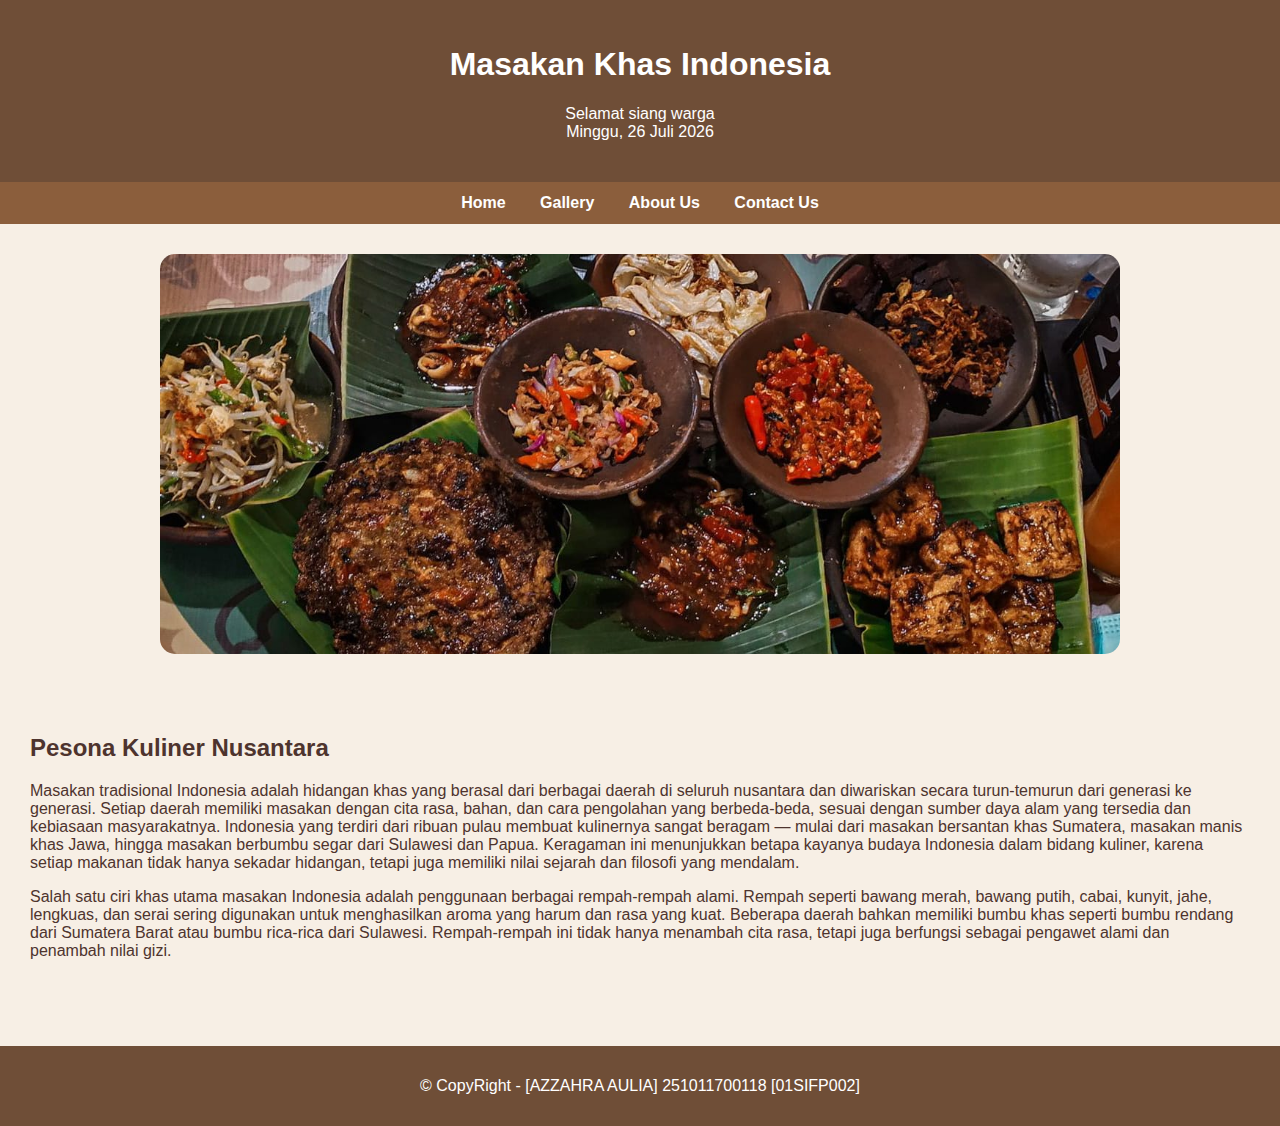
<file: index.html>
<!DOCTYPE html>
<html lang="id">
<head>
    <meta charset="UTF-8">
    <title>Home</title>
    <link rel="stylesheet" href="style.css">
</head>
<body>
<header>
    <h1>Masakan Khas Indonesia</h1>
    <p id="waktu"></p>
</header>

 <!--menu-->
<nav>
    <a href="index.html">Home</a>
    <a href="gallery.html">Gallery</a>
    <a href="about.html">About Us</a>
    <a href="contact.html">Contact Us</a>
</nav>
 <!--menu-->

<!--banner-->
<div class="banner">
</div>
<!--banner-->

<!--content-->
<div class="container">
    <h2>Pesona Kuliner Nusantara</h2>
    <p>
        Masakan tradisional Indonesia adalah hidangan khas yang berasal dari berbagai daerah di seluruh nusantara dan diwariskan secara turun-temurun dari generasi ke generasi. Setiap daerah memiliki masakan dengan cita rasa, bahan, dan cara pengolahan yang berbeda-beda, sesuai dengan sumber daya alam yang tersedia dan kebiasaan masyarakatnya. Indonesia yang terdiri dari ribuan pulau membuat kulinernya sangat beragam — mulai dari masakan bersantan khas Sumatera, masakan manis khas Jawa, hingga masakan berbumbu segar dari Sulawesi dan Papua. Keragaman ini menunjukkan betapa kayanya budaya Indonesia dalam bidang kuliner, karena setiap makanan tidak hanya sekadar hidangan, tetapi juga memiliki nilai sejarah dan filosofi yang mendalam.
    </p>
    <p>
        Salah satu ciri khas utama masakan Indonesia adalah penggunaan berbagai rempah-rempah alami. Rempah seperti bawang merah, bawang putih, cabai, kunyit, jahe, lengkuas, dan serai sering digunakan untuk menghasilkan aroma yang harum dan rasa yang kuat. Beberapa daerah bahkan memiliki bumbu khas seperti bumbu rendang dari Sumatera Barat atau bumbu rica-rica dari Sulawesi. Rempah-rempah ini tidak hanya menambah cita rasa, tetapi juga berfungsi sebagai pengawet alami dan penambah nilai gizi.
    </p>
</div>
 <!--content-->

 <!--footer-->
<footer>
    <p> &copy; CopyRight - [AZZAHRA AULIA] 251011700118 [01SIFP002]</p>
</footer>
<!--footer-->
<script src="script.js"></script>
</body>
</html>
</file>
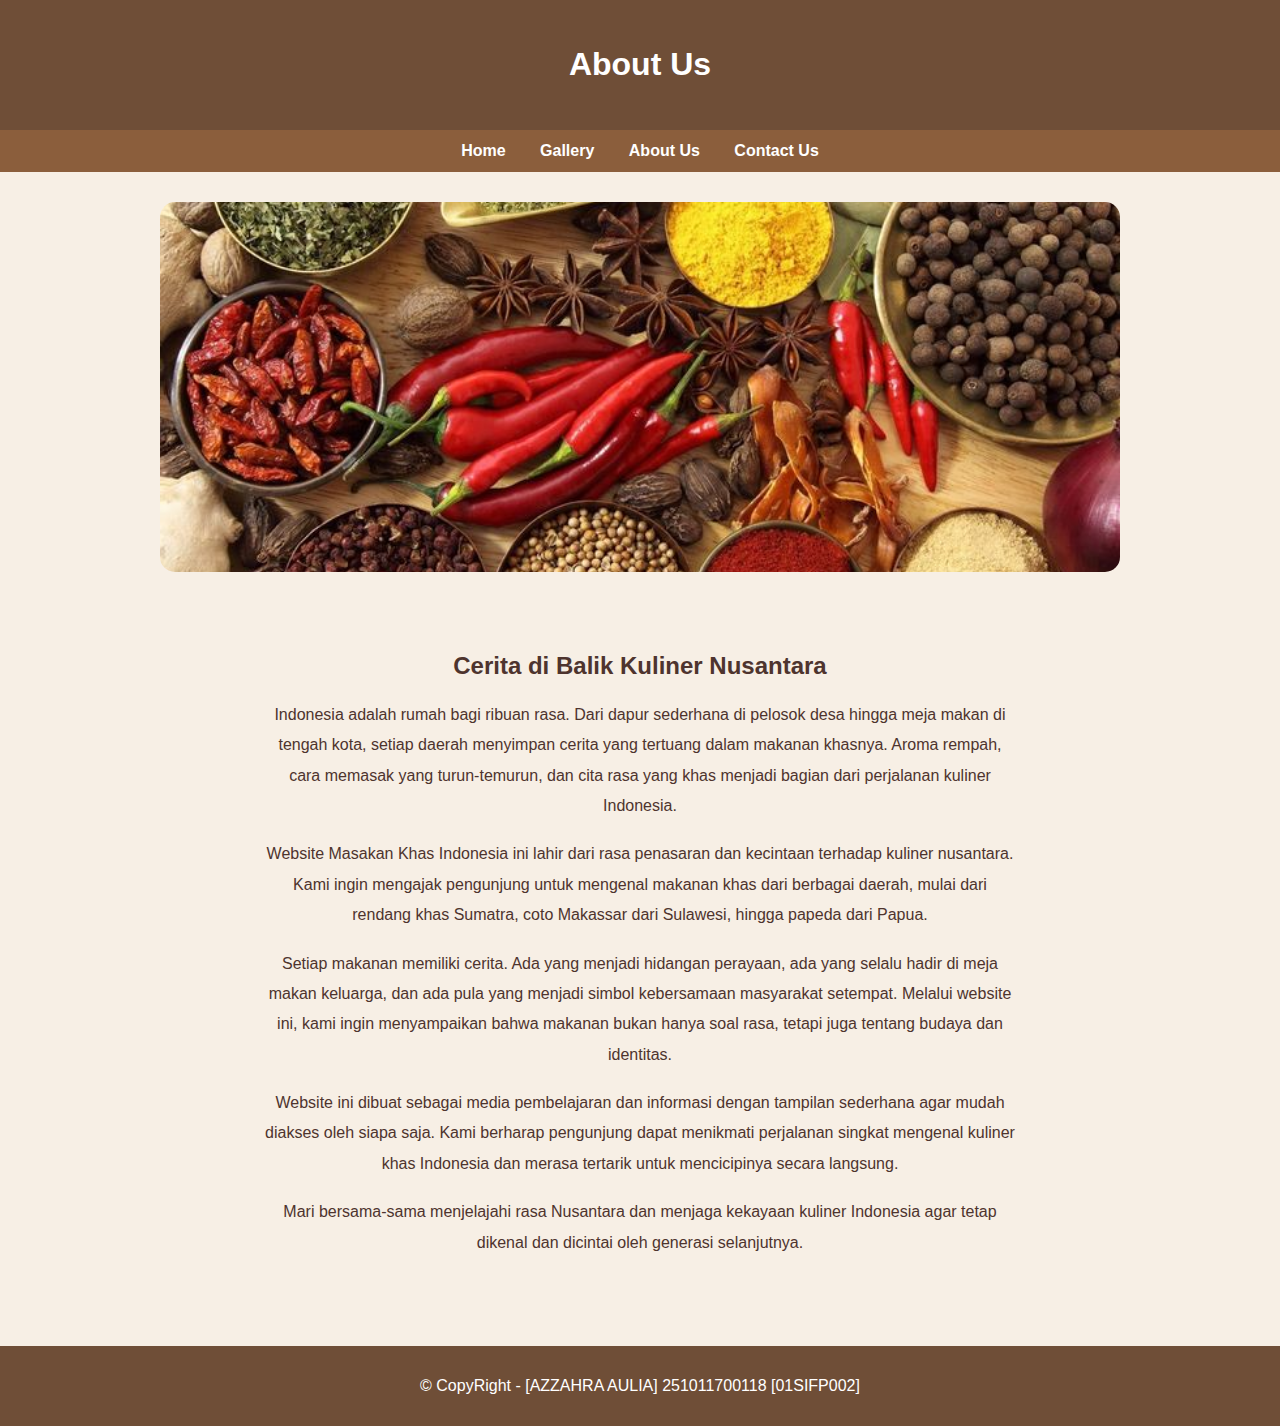
<file: about.html>
<!DOCTYPE html>
<html lang="id">
<head>
    <meta charset="UTF-8">
    <title>About Us</title>
    <link rel="stylesheet" href="style.css">
</head>
<body>

<header>
    <h1>About Us</h1>
</header>

 <!--menu-->
<nav>
    <a href="index.html">Home</a>
    <a href="gallery.html">Gallery</a>
    <a href="about.html">About Us</a>
    <a href="contact.html">Contact Us</a>
</nav>
 <!--menu-->

<!--banner-->
<div class="banner-about">
</div>
<!--banner-->

<!--content-->
<div class="container">
    <h2 class="about-title">Cerita di Balik Kuliner Nusantara</h2>
<p class="about-text">
    Indonesia adalah rumah bagi ribuan rasa. Dari dapur sederhana di
    pelosok desa hingga meja makan di tengah kota, setiap daerah
    menyimpan cerita yang tertuang dalam makanan khasnya. Aroma rempah,
    cara memasak yang turun-temurun, dan cita rasa yang khas menjadi
    bagian dari perjalanan kuliner Indonesia.
</p>
<p class="about-text">
    Website Masakan Khas Indonesia ini lahir dari rasa penasaran dan
    kecintaan terhadap kuliner nusantara. Kami ingin mengajak
    pengunjung untuk mengenal makanan khas dari berbagai daerah, mulai
    dari rendang khas Sumatra, coto Makassar dari Sulawesi, hingga
    papeda dari Papua.
</p>
<p class="about-text">
    Setiap makanan memiliki cerita. Ada yang menjadi hidangan
    perayaan, ada yang selalu hadir di meja makan keluarga, dan ada
    pula yang menjadi simbol kebersamaan masyarakat setempat. Melalui
    website ini, kami ingin menyampaikan bahwa makanan bukan hanya soal
    rasa, tetapi juga tentang budaya dan identitas.
</p>
<p class="about-text">
    Website ini dibuat sebagai media pembelajaran dan informasi dengan
    tampilan sederhana agar mudah diakses oleh siapa saja. Kami
    berharap pengunjung dapat menikmati perjalanan singkat mengenal
    kuliner khas Indonesia dan merasa tertarik untuk mencicipinya
    secara langsung.
</p>
<p class="about-text">
    Mari bersama-sama menjelajahi rasa Nusantara dan menjaga kekayaan
    kuliner Indonesia agar tetap dikenal dan dicintai oleh generasi
    selanjutnya.
</p>
</div>

<!--content-->

<!--footer-->
<footer>
    <p> &copy; CopyRight - [AZZAHRA AULIA] 251011700118 [01SIFP002]</p>
</footer>
<!--footer-->

</body>
</html>
</file>
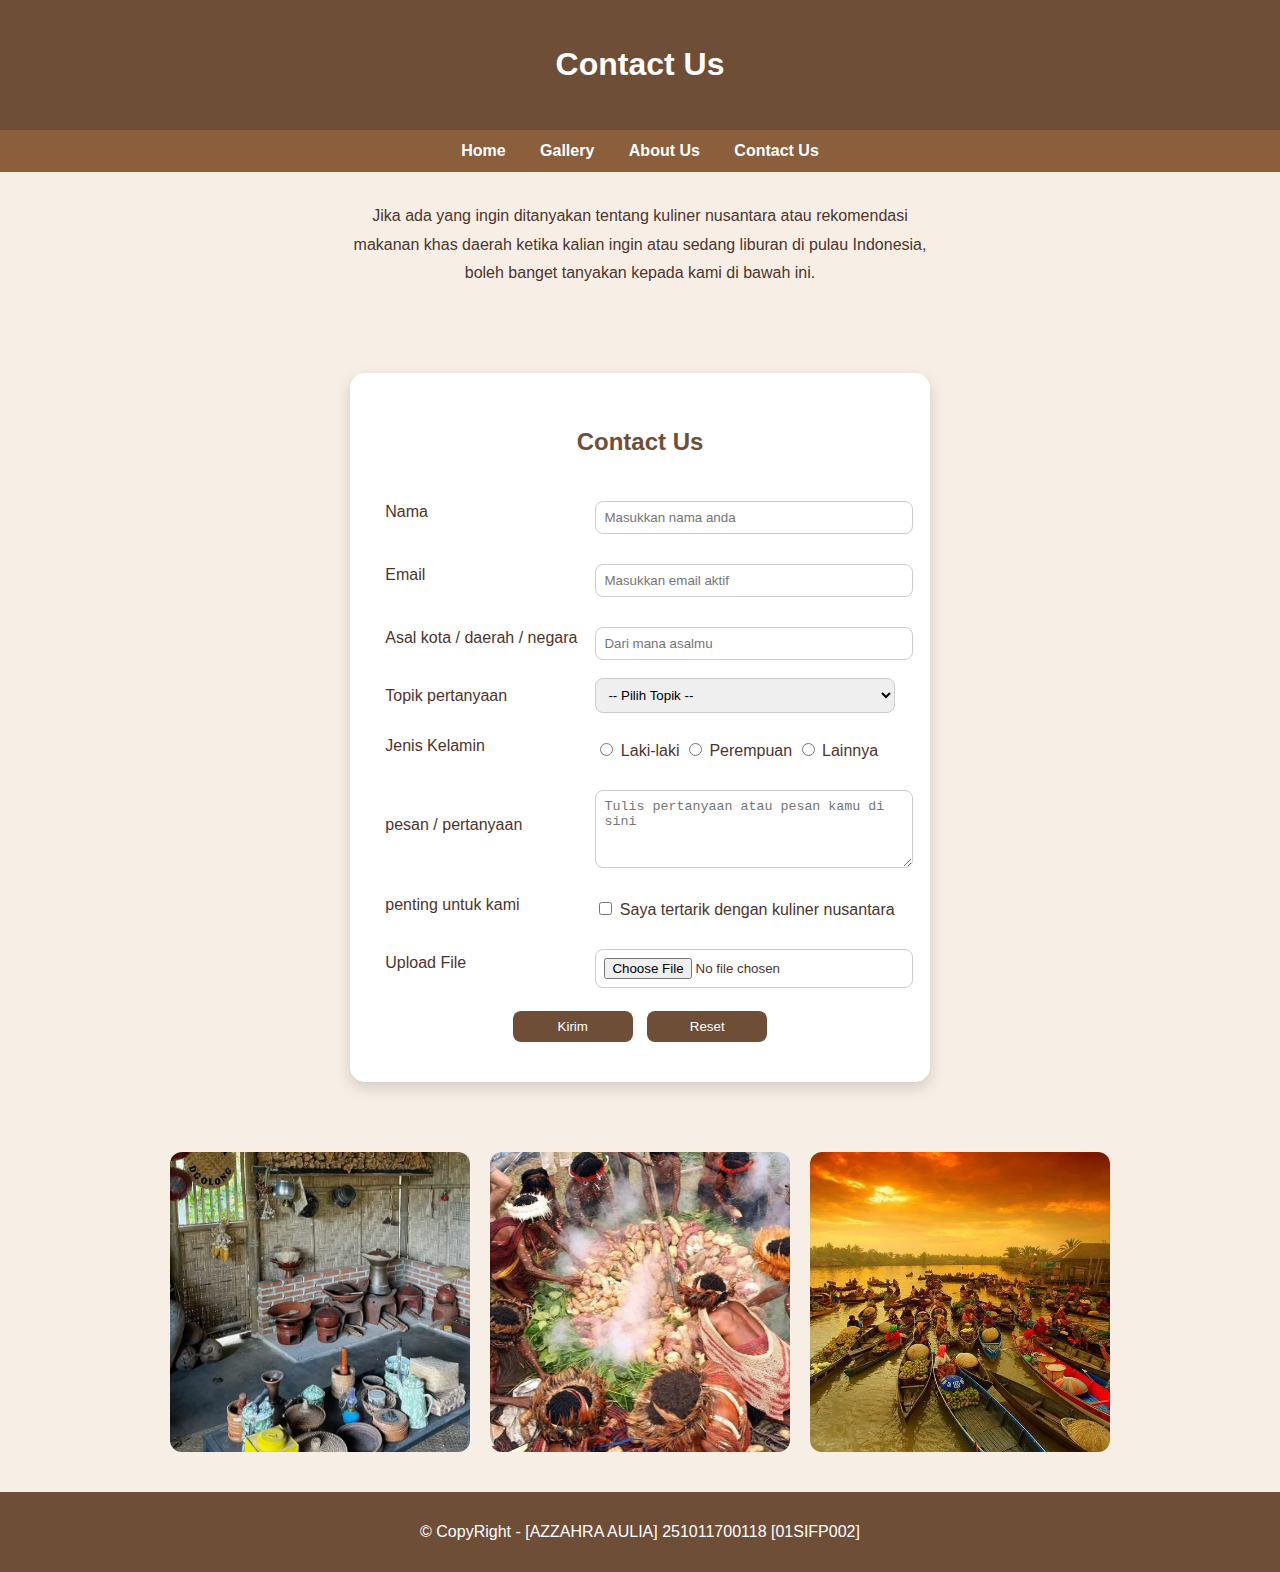
<file: contact.html>
<!DOCTYPE html>
<html lang="id">
<head>
    <meta charset="UTF-8">
    <title>Contact Us</title>
    <link rel="stylesheet" href="style.css">
</head>
<body>

<header>
    <h1>Contact Us</h1>
</header>

<!--menu-->
<nav>
    <a href="index.html">Home</a>
    <a href="gallery.html">Gallery</a>
    <a href="about.html">About Us</a>
    <a href="contact.html">Contact Us</a>
</nav>
<!--menu-->

<!--content-->
<div class="container">
    <p class="contact-text">
        Jika ada yang ingin ditanyakan tentang kuliner nusantara atau
        rekomendasi makanan khas daerah ketika kalian ingin atau sedang
        liburan di pulau Indonesia, boleh banget tanyakan kepada kami di bawah ini.
    </p>
</div>
<div class="container">
    <form method="post" action="">
    <table class="form-table">
        <tr>
            <td colspan="2" align="center">
                <h2>Contact Us</h2>
            </td>
        </tr>

        <tr>
            <td>Nama</td>
            <td>
                <input type="text" name="nama" placeholder="Masukkan nama anda" required>
            </td>
        </tr>

        <tr>
            <td>Email</td>
            <td>
                <input type="text" name="email" placeholder="Masukkan email aktif" required>
            </td>
        </tr>

        <tr>
            <td>Asal kota / daerah / negara</td>
            <td>
                <input type="text" name="kota" placeholder="Dari mana asalmu" required>
            </td>
        </tr>

        <tr>
            <td>Topik pertanyaan</td>
            <td>
               <select name="topik">
                <option>-- Pilih Topik --</option>
                <option>Rekomendasi makanan khas daerah</option>
                <option>Informasi kuliner nusantara</option>
                <option>Liburan & kuliner daerah</option>
                <option>Lainnya</option>
            </select>
            </td>
        </tr>

        <tr>
            <td>Jenis Kelamin</td>
            <td>
                <input type="radio" name="jenis_kelamin" value="laki-laki" required> Laki-laki
                <input type="radio" name="jenis_kelamin" value="perempuan"> Perempuan
                <input type="radio" name="jenis_kelamin" value="lain"> Lainnya
            </td>
        </tr>

         <tr>
            <td>pesan / pertanyaan</td>
            <td>
              <textarea rows="4" placeholder="Tulis pertanyaan atau pesan kamu di sini"></textarea>
            </td>
        </tr>
        
        <tr>
             <td>penting untuk kami</td>
            <td>
        <input type="checkbox"> Saya tertarik dengan kuliner nusantara
        </td>
        </tr>

        <tr>
            <td>Upload File</td>
            <td>
                <input type="file" name="file" required>
            </td>
        </tr>

        <tr>
            <td colspan="2" align="center">
                <input type="submit" value="Kirim">
                <input type="reset" value="Reset">
            </td>
        </tr>
    </table>
</form>
</div>
<!--content-->

<!--banner-->
<div class="about-gallery">
    <img src="images/pawon.jpg" alt="pawon">
    <img src="images/papua 2.jpg" alt="papua">
    <img src="images/Pasar Terapung, Kalimantan Selatan.jpg" alt="Pasar apung">
</div>
<!--banner-->

<!--footer-->
<footer>
    <p> &copy; CopyRight - [AZZAHRA AULIA] 251011700118 [01SIFP002]</p>
</footer>
<!--footer-->

</body>
</html>
</file>
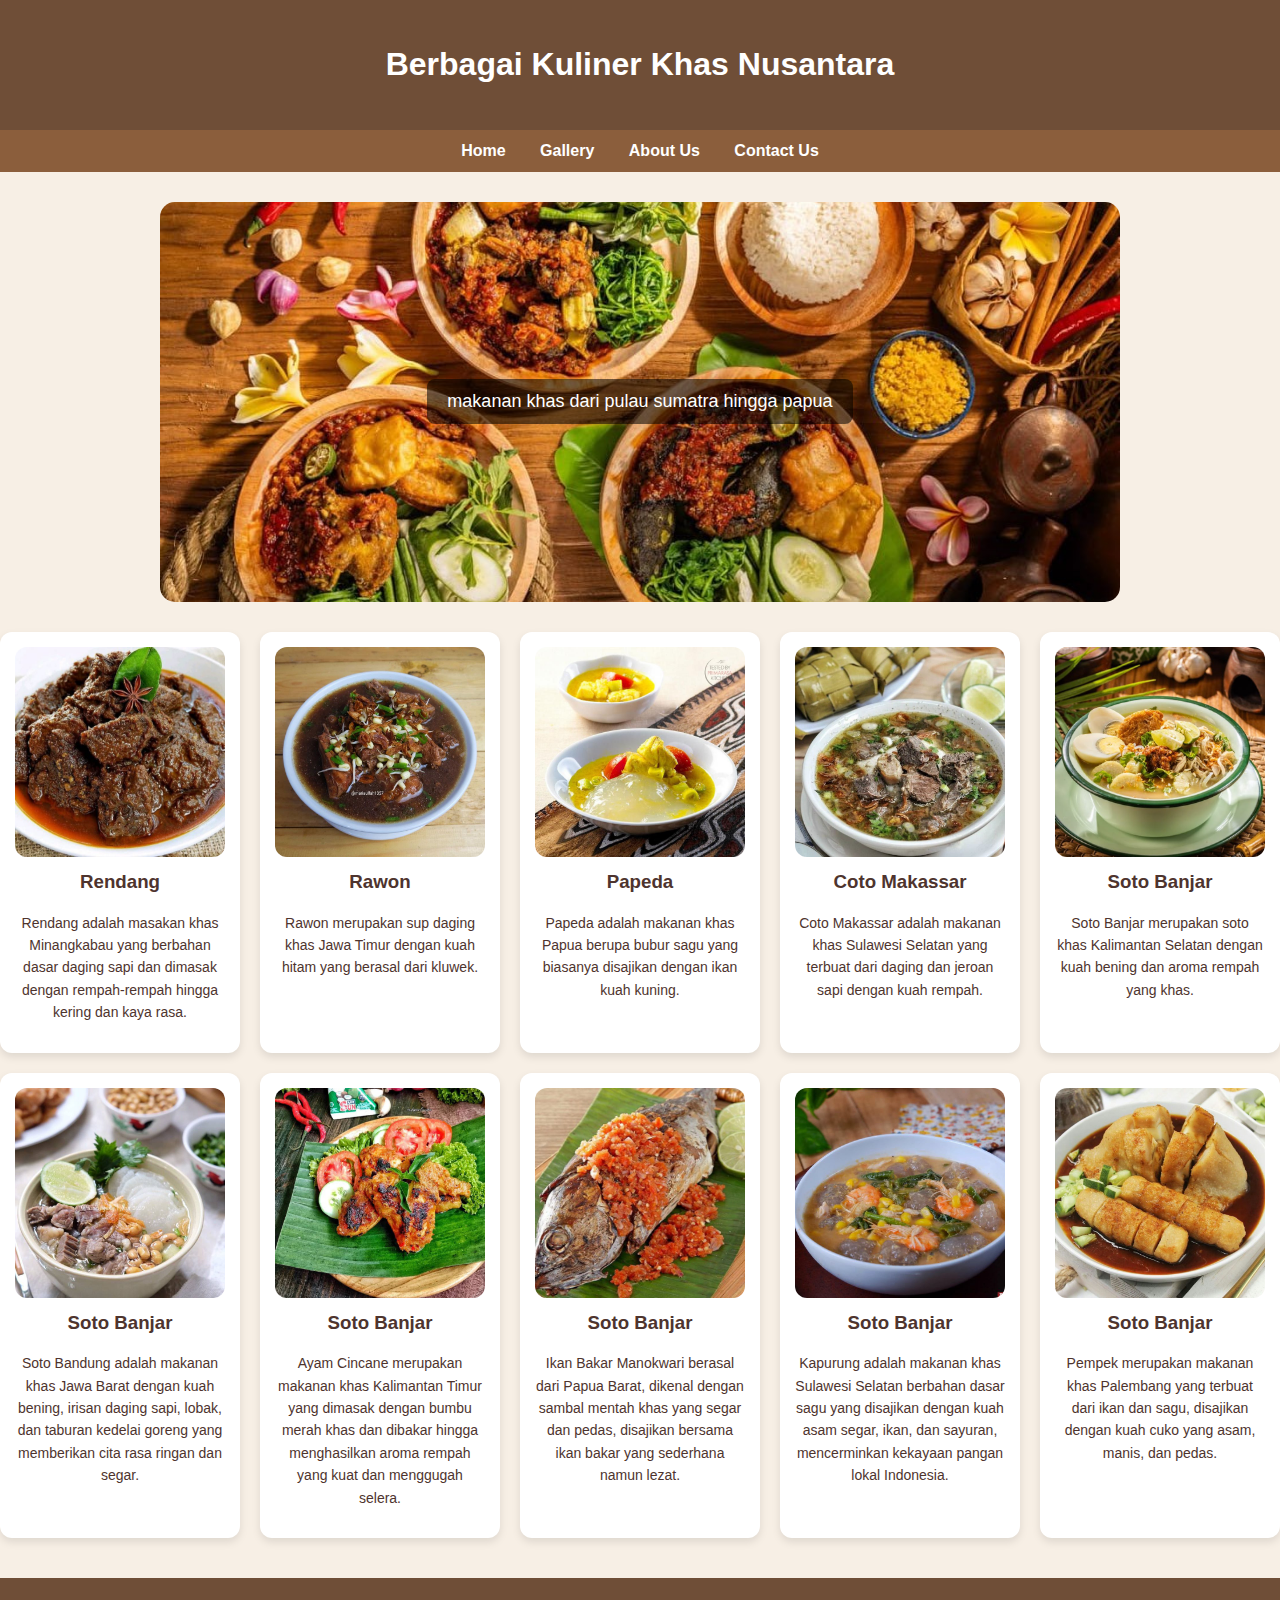
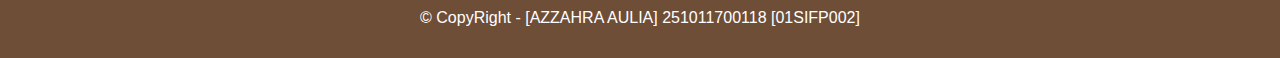
<file: gallery.html>
<!DOCTYPE html>
<html lang="id">
<head>
    <meta charset="UTF-8">
    <title>Gallery</title>
    <link rel="stylesheet" href="style.css">
</head>
<body>

<header>
    <h1>Berbagai Kuliner Khas Nusantara</h1>
</header>

  <!--menu-->
<nav>
    <a href="index.html">Home</a>
    <a href="gallery.html">Gallery</a>
    <a href="about.html">About Us</a>
    <a href="contact.html">Contact Us</a>
</nav>
  <!--menu-->

  <!--banner-->
<div class="banner-gallery">
    <p>Makanan Khas Dari Pulau Sumatra hingga Papua</p>
</div>
  <!--banner-->

  <!--content-->
    <div class="gallery">
    <div class="card">
        <img src="images/ms rendang.jpg" alt="Rendang">
        <h3>Rendang</h3>
        <p>
            Rendang adalah masakan khas Minangkabau yang berbahan dasar daging sapi
            dan dimasak dengan rempah-rempah hingga kering dan kaya rasa.
        </p>
    </div>
    <div class="card">
        <img src="images/ms rawon.jpg" alt="Rawon">
        <h3>Rawon</h3>
        <p>
            Rawon merupakan sup daging khas Jawa Timur dengan kuah hitam
            yang berasal dari kluwek.
        </p>
    </div>
    <div class="card">
        <img src="images/ms papeda kuah kuning.jpg" alt="Papeda">
        <h3>Papeda</h3>
        <p>
            Papeda adalah makanan khas Papua berupa bubur sagu
            yang biasanya disajikan dengan ikan kuah kuning.
        </p>
    </div>
    <div class="card">
        <img src="images/ms coto makassar.jpg" alt="Coto Makassar">
        <h3>Coto Makassar</h3>
        <p>
            Coto Makassar adalah makanan khas Sulawesi Selatan
            yang terbuat dari daging dan jeroan sapi dengan kuah rempah.
        </p>
    </div>
    <div class="card">
        <img src="images/ms soto banjar.jpg" alt="Soto Banjar">
        <h3>Soto Banjar</h3>
        <p>
            Soto Banjar merupakan soto khas Kalimantan Selatan
            dengan kuah bening dan aroma rempah yang khas.
        </p>
    </div>
     <div class="card">
        <img src="images/ms soto bandung.jpg" alt="Soto bandung">
        <h3>Soto Banjar</h3>
        <p>
             Soto Bandung adalah makanan khas Jawa Barat dengan kuah bening,
        irisan daging sapi, lobak, dan taburan kedelai goreng yang
        memberikan cita rasa ringan dan segar.
        </p>
    </div>
     <div class="card">
        <img src="images/ms ayam cincane.jpg" alt="ayam cincane">
        <h3>Soto Banjar</h3>
        <p>
            Ayam Cincane merupakan makanan khas Kalimantan Timur yang
        dimasak dengan bumbu merah khas dan dibakar hingga menghasilkan
        aroma rempah yang kuat dan menggugah selera.
        </p>
    </div>
     <div class="card">
        <img src="images/ms ikan bakar manokwari.jpg" alt="ikan bakar manokwari">
        <h3>Soto Banjar</h3>
        <p>
            Ikan Bakar Manokwari berasal dari Papua Barat, dikenal dengan
        sambal mentah khas yang segar dan pedas, disajikan bersama ikan
        bakar yang sederhana namun lezat.
        </p>
    </div>
     <div class="card">
        <img src="images/ms kapurung.jpg" alt="kapurung">
        <h3>Soto Banjar</h3>
        <p>
            Kapurung adalah makanan khas Sulawesi Selatan berbahan dasar
        sagu yang disajikan dengan kuah asam segar, ikan, dan sayuran,
        mencerminkan kekayaan pangan lokal Indonesia.
        </p>
    </div>
     <div class="card">
        <img src="images/ms pempek.jpg" alt="pempek">
        <h3>Soto Banjar</h3>
        <p>
            Pempek merupakan makanan khas Palembang yang terbuat dari ikan
        dan sagu, disajikan dengan kuah cuko yang asam, manis, dan pedas.
        </p>
    </div>
</div>
<!--content-->

<!--footer-->
<footer>
    <p> &copy; CopyRight - [AZZAHRA AULIA] 251011700118 [01SIFP002]</p>
</footer>
<!--footer-->

</body>
</html>
</file>
<file: style.css>
@media (max-width: 768px) {
    .about-gallery {
        flex-direction: column;
        align-items: center;
    }

    .about-gallery img {
        width: 80%;
    }
}

.about-title {
    text-align: center;
    margin-bottom: 20px;
}

.about-text {
    max-width: 750px;
    margin: 16px auto;
    line-height: 1.9;
    text-align: center;
}

.about-gallery {
    display: flex;
    justify-content: center;
    gap: 20px;
    margin: 40px 0;
}

.about-gallery img {
    width: 30%;
    max-width: 300px;
    border-radius: 12px;
    object-fit: cover;
}

.about-text {
    max-width: 750px;
    margin: 18px auto;
    line-height: 1.9;
    text-align: center;
}

.banner-about {
    width: 75%;
    height: 370px;
    margin: 30px auto;
    background-image: url("images/Bumbu\ Dapur\ Masakan\ Indonesia\,\ Incaran\ Dunia__\ \(1\).jpg");
    background-size: cover;
    background-position: center;

    display: flex;
    justify-content: center;
    align-items: center;

    border-radius: 15px;
}

.banner-about h2 {
    background-color: rgba(0,0,0,0.55);
    color: white;
    padding: 12px 25px;
    border-radius: 10px;
}

.banner-gallery {
    width: 75%;
    height: 400px;
    margin: 30px auto;

    background-image: url("images/makan\ 2.jpg");
    background-size: cover;
    background-position: center;

    display: flex;
    justify-content: center;
    align-items: center;

    border-radius: 15px;
}

.banner-gallery p {
    background-color: rgba(0,0,0,0.55);
    color: white;
    padding: 12px 20px;
    border-radius: 8px;
    font-size: 18px;
    text-transform: lowercase;
}

.card {
    background-color: #fff;
    border-radius: 12px;
    padding: 15px;
    text-align: center;
    box-shadow: 0 4px 8px rgba(0,0,0,0.1);
}

.card h3 {
    margin-top: 10px;
}

.card p {
    font-size: 14px;
    line-height: 1.6;
}

.banner {
    background-image: url("images/makan.jpg");
    background-size: cover;
    background-position: center;
    height: 400px;
    width: 75%;
    margin: 30px auto;

    display: flex;
    flex-direction: column;
    justify-content: center;
    align-items: center;
    border-radius: 15px;

    color: white;
    text-align: center;
}

body {
    margin: 0;
    font-family: Arial, sans-serif;
    background-color: #f7efe5;
    color: #4e342e;
}

header {
    background-color: #6f4e37;
    color: #fff;
    padding: 25px;
    text-align: center;
}

nav {
    background-color: #8b5e3c;
    padding: 12px;
    text-align: center;
}

nav a {
    color: #fff;
    margin: 0 15px;
    text-decoration: none;
    font-weight: bold;
}

nav a:hover {
    text-decoration: underline;
}

.container {
    padding: 30px;
}

.gallery {
    display: grid;
    grid-template-columns: repeat(auto-fit, minmax(200px, 1fr));
    gap: 20px;
}

.gallery img {
    width: 100%;
    border-radius: 12px;
}

.contact-text {
    text-align: center;
    max-width: 600px;
    margin: 0 auto 25px;
    line-height: 1.8;
    color: #4e342e;
}

.form-table {
    margin: auto;
    background-color: #fff;
    padding: 25px;
    border-radius: 15px;
    box-shadow: 0 6px 15px rgba(0,0,0,0.15);
    color: #4e342e;
}

.form-table td {
    padding: 8px;
}

.form-table h2 {
    margin-bottom: 15px;
    color: #6f4e37;
}

.form-table input,
.form-table textarea,
.form-table select {
    width: 100%;
    padding: 8px;
    border-radius: 8px;
    border: 1px solid #ccc;
}

.form-table input[type="radio"],
.form-table input[type="checkbox"] {
    width: auto;
}

.form-table input[type="submit"],
.form-table input[type="reset"] {
    width: 120px;
    background-color: #6f4e37;
    color: white;
    border: none;
    margin: 5px;
    cursor: pointer;
}

.form-table input[type="submit"]:hover,
.form-table input[type="reset"]:hover {
    background-color: #5a3e2b;
}

input, textarea, button {
    width: 100%;
    padding: 10px;
    margin-top: 12px;
    border-radius: 6px;
    border: 1px solid #ccc;
}

button {
    background-color: #6f4e37;
    color: white;
    border: none;
    cursor: pointer;
}

button:hover {
    background-color: #5a3e2b;
}

footer {
    background-color: #6f4e37;
    color: #fff;
    text-align: center;
    padding: 15px;
    margin-top: 40px;
}
</file>
